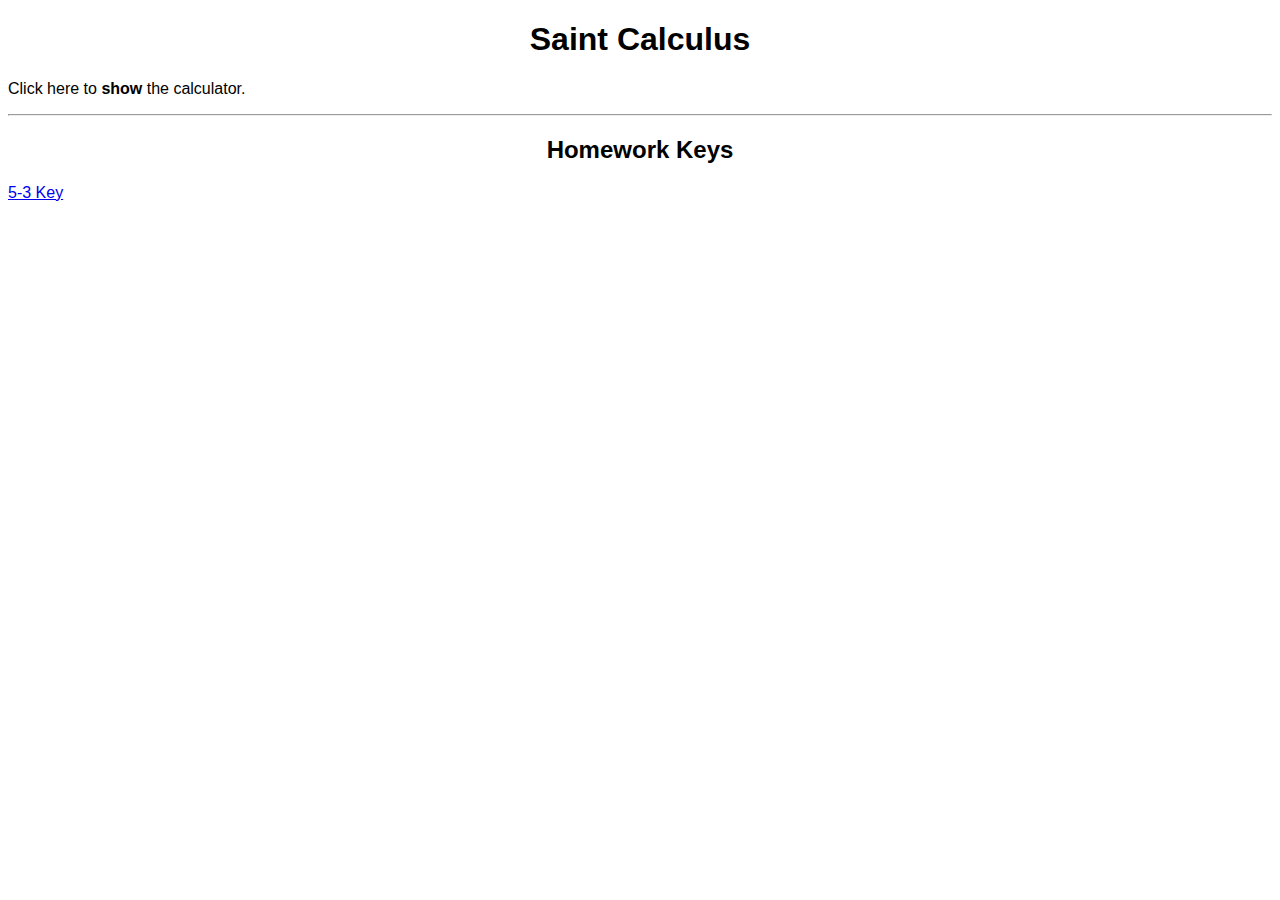
<file: index.html>
<!DOCTYPE html>
<html>
	<head>
		<title>Saint Calculus</title>
		<meta charset="utf-8">
		<link rel="stylesheet" href="style.css" type="text/css">
	</head>
	<body>
		<h1 id="top">Saint Calculus</h1>
			
		<!-- Start of Calculator -->
			<p onclick="calculator()" id="calcToggle">Click here to <b>show</b> the calculator.</p>
			<div id="calculator" class="calculator">
				<div class="calculator_display">
				  <p id="display"></p>
				</div>
				<div class="calculator_buttons">
					<button type="button" class="calc_buttons" onclick="oneClick()">1</button>
					<button class="calc_buttons" onclick="twoClick()">2</button>
					<button class="calc_buttons" onclick="threeClick()">3</button>
					<button class="calc_buttons" onclick="fourClick()">4</button>
					<button class="calc_buttons" onclick="fiveClick()">5</button>
					<button class="calc_buttons" onclick="sixClick()">6</button>
					<button class="calc_buttons" onclick="sevenClick()">7</button>
					<button class="calc_buttons" onclick="eightClick()">8</button>
					<button class="calc_buttons" onclick="nineClick()">9</button>
					<button class="calc_buttons" onclick="zeroClick()">0</button>
					<button class="calc_buttons" onclick="dotClick()">.</button>
					<button class="calc_buttons" onclick="plusClick()">+</button>
					<button class="calc_buttons" onclick="minusClick()">-</button>
					<button class="calc_buttons" onclick="timesClick()">*</button>
					<button class="calc_buttons" onclick="divideClick()">/</button>
					<button class="calc_buttons" onclick="powClick()">^</button>
					<button class="calc_buttons" onclick="clrClick()">Clr</button>
					<button class="calc_buttons" onclick="equalsClick()">=</button>
				</div>
			</div>
		<!-- End of calculator -->
		
		<hr>
			<h2 id="keyToggle">Homework Keys</h2>
			<div id="key">
				<a alt="5-3 key" href="5_3.html">5-3 Key</a> 
			</div>
			
		<script src="script.js"></script>
	</body>
</html>
</file>
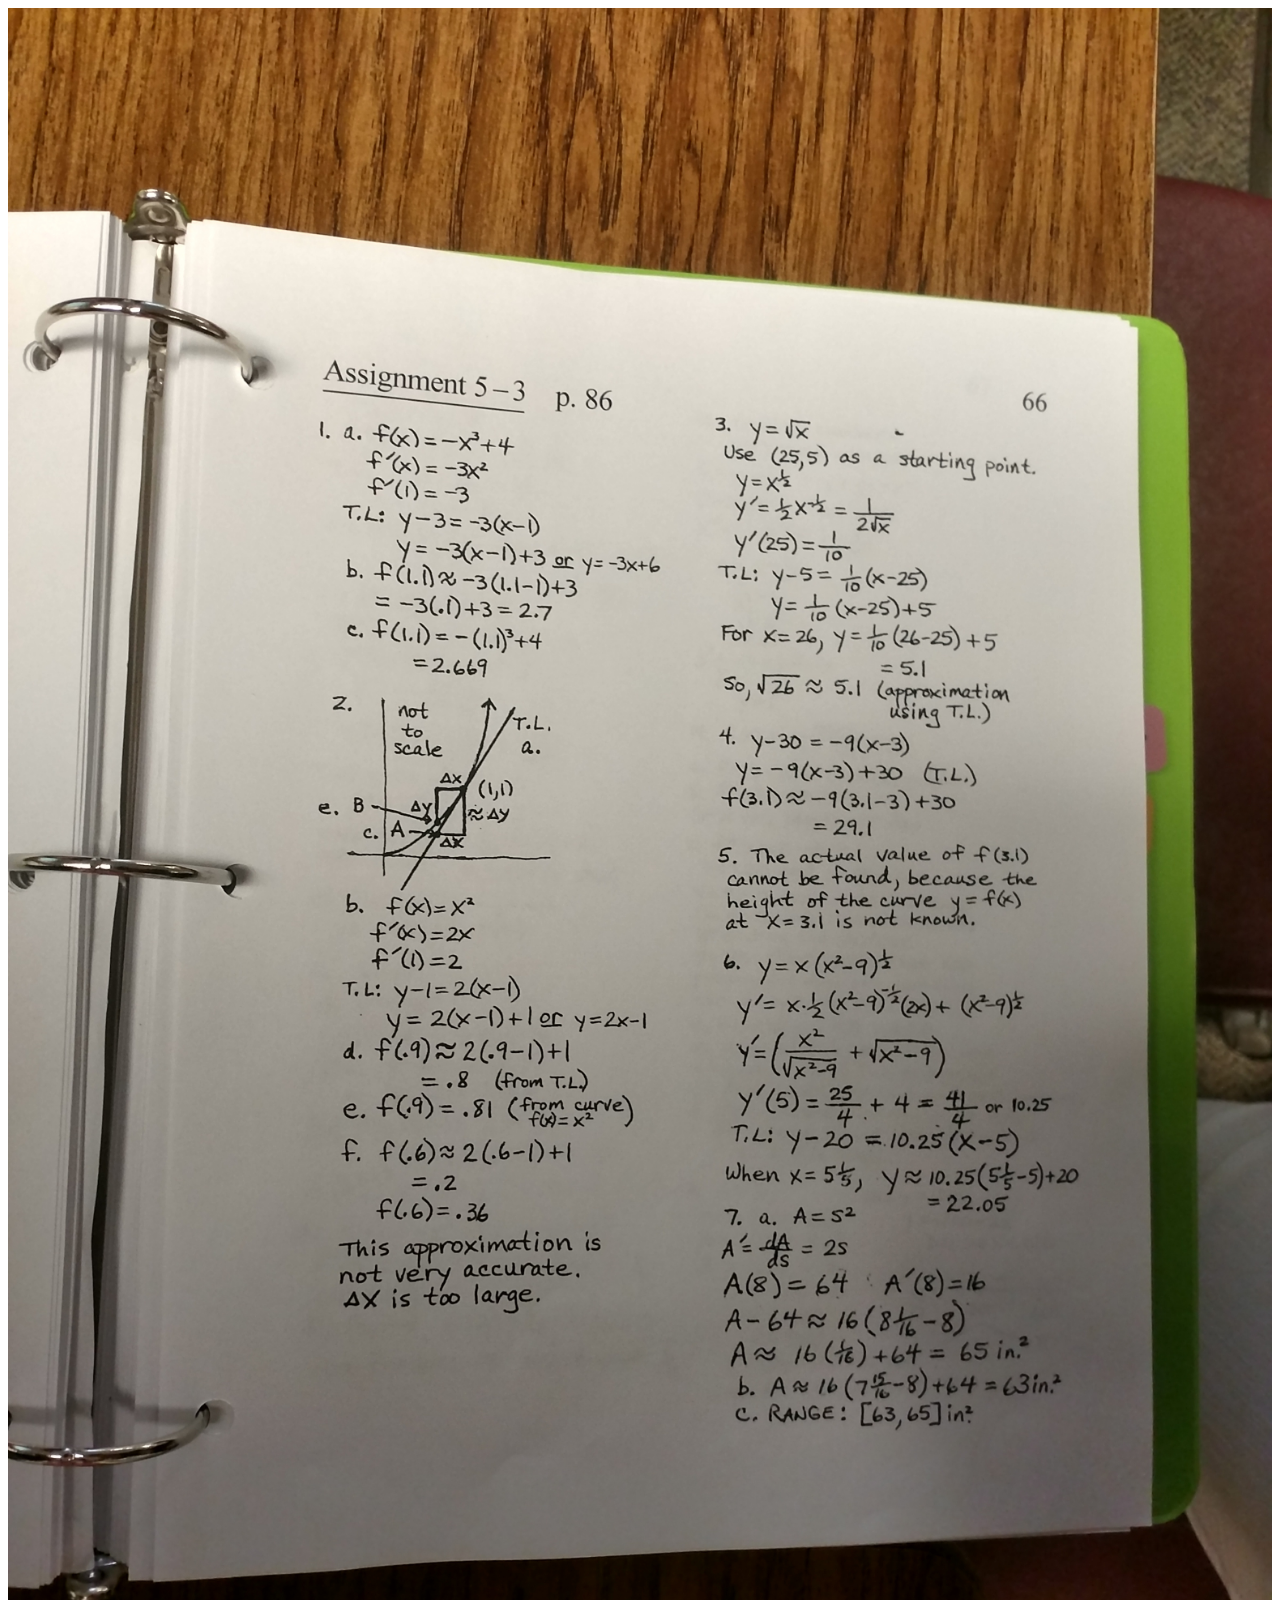
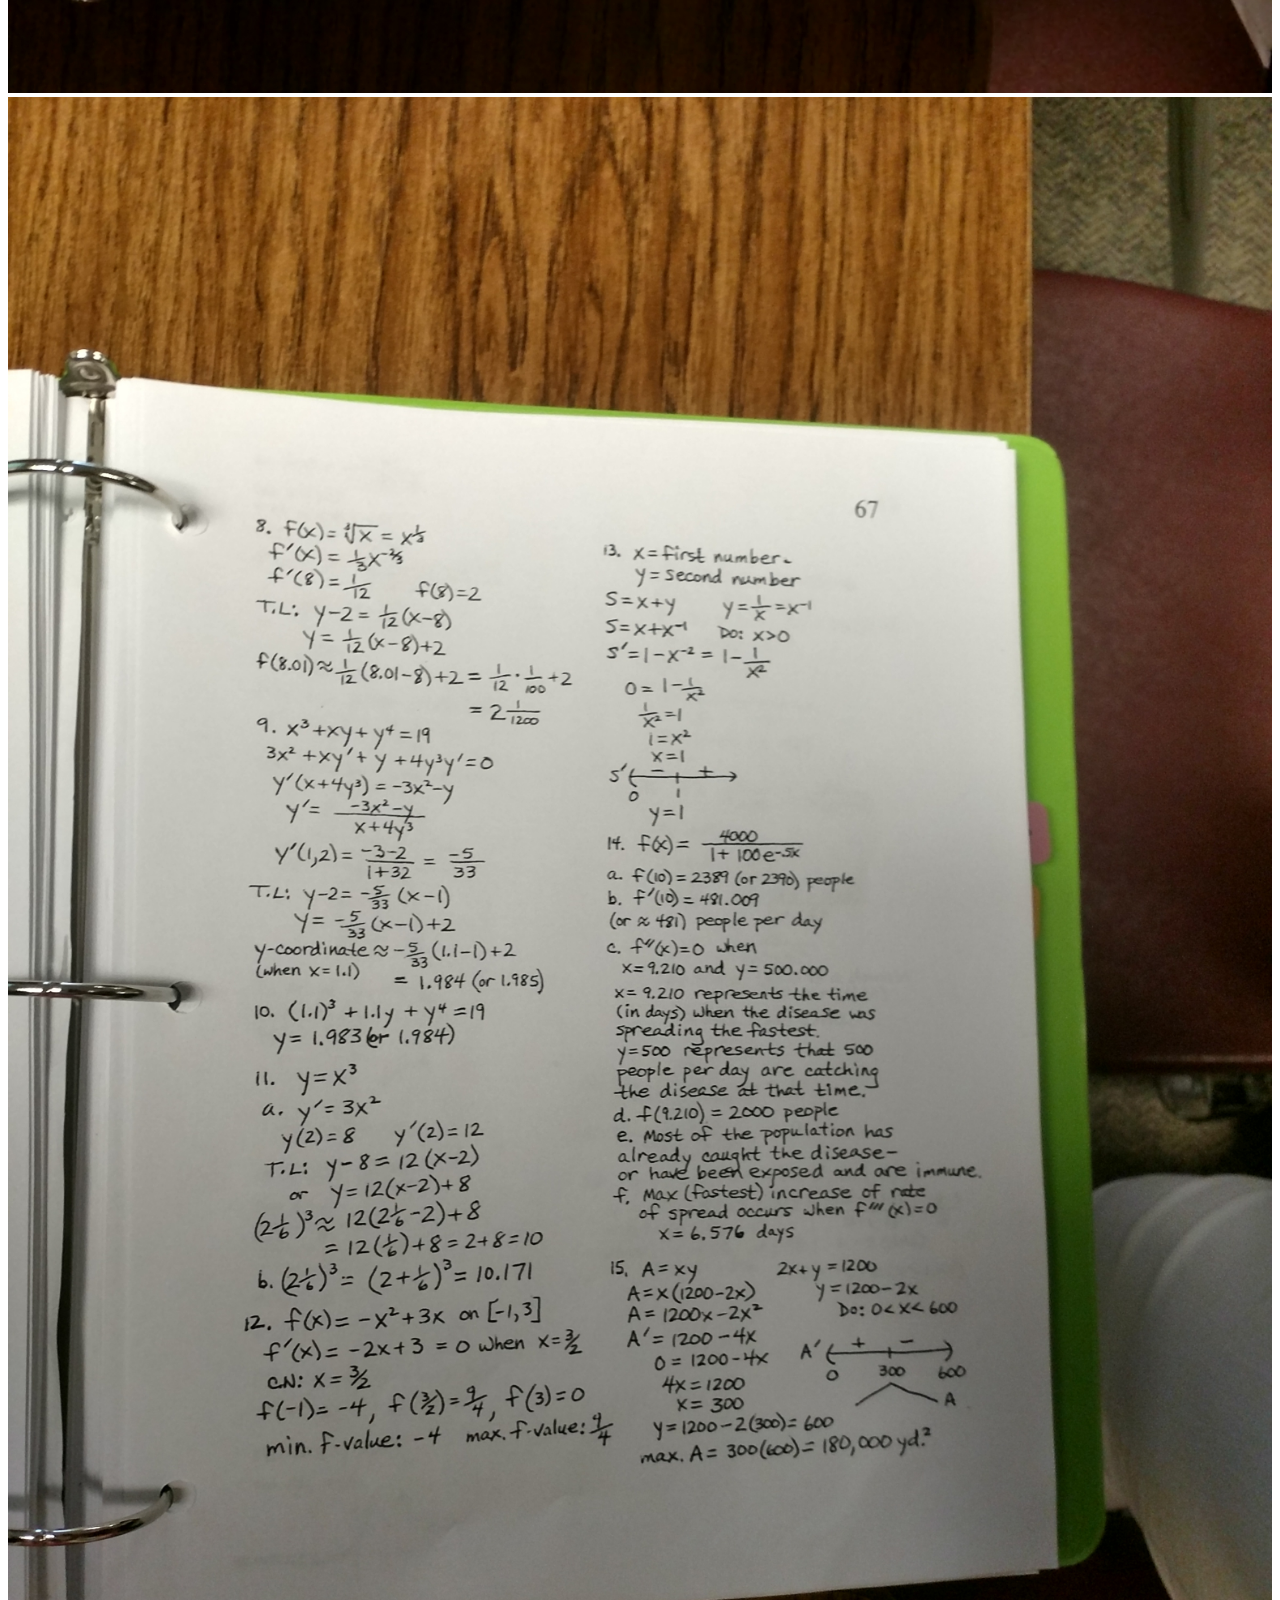
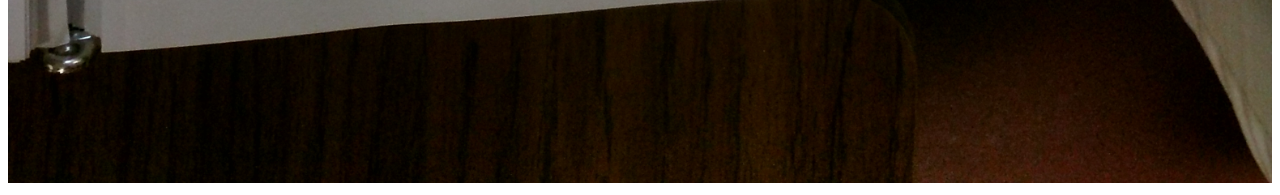
<file: 5_3.html>
<!DOCTYPE html>
<html>
	<head>
		<title></title>
		<meta charset="utf-8">
		<link rel="stylesheet" href="style.css">
	</head>
	<body>
		<div class="image">
			<img alt="5-3" src="Image/5-3.1.jpg" width="100%">
			<img alt="5-3" src="Image/5-3.2.jpg" width="100%">
		</div>
	</body>
</html>
</file>
<file: style.css>
body{
	font-family: Arial, Helvetica, Times New Roman;
	font-size: 100%;
}
h1{
	text-align: center;
}
.calc_buttons{
  width:50px;
  height: 22px;
}
.calculator_buttons{
  padding: 5px;
}
.calculator{
  width:190px;
  height: 200px;
  text-align: center;
  border: 2px solid #000000;
  display: none;
}
.calculator_display{
  text-align: center;
  height: 50px;
  background-color: #a7a7a7;
  border: 3px solid #000000;
  
}

h2{
	text-align: center;
}

#image{
	text-align: center;
}
</file>
